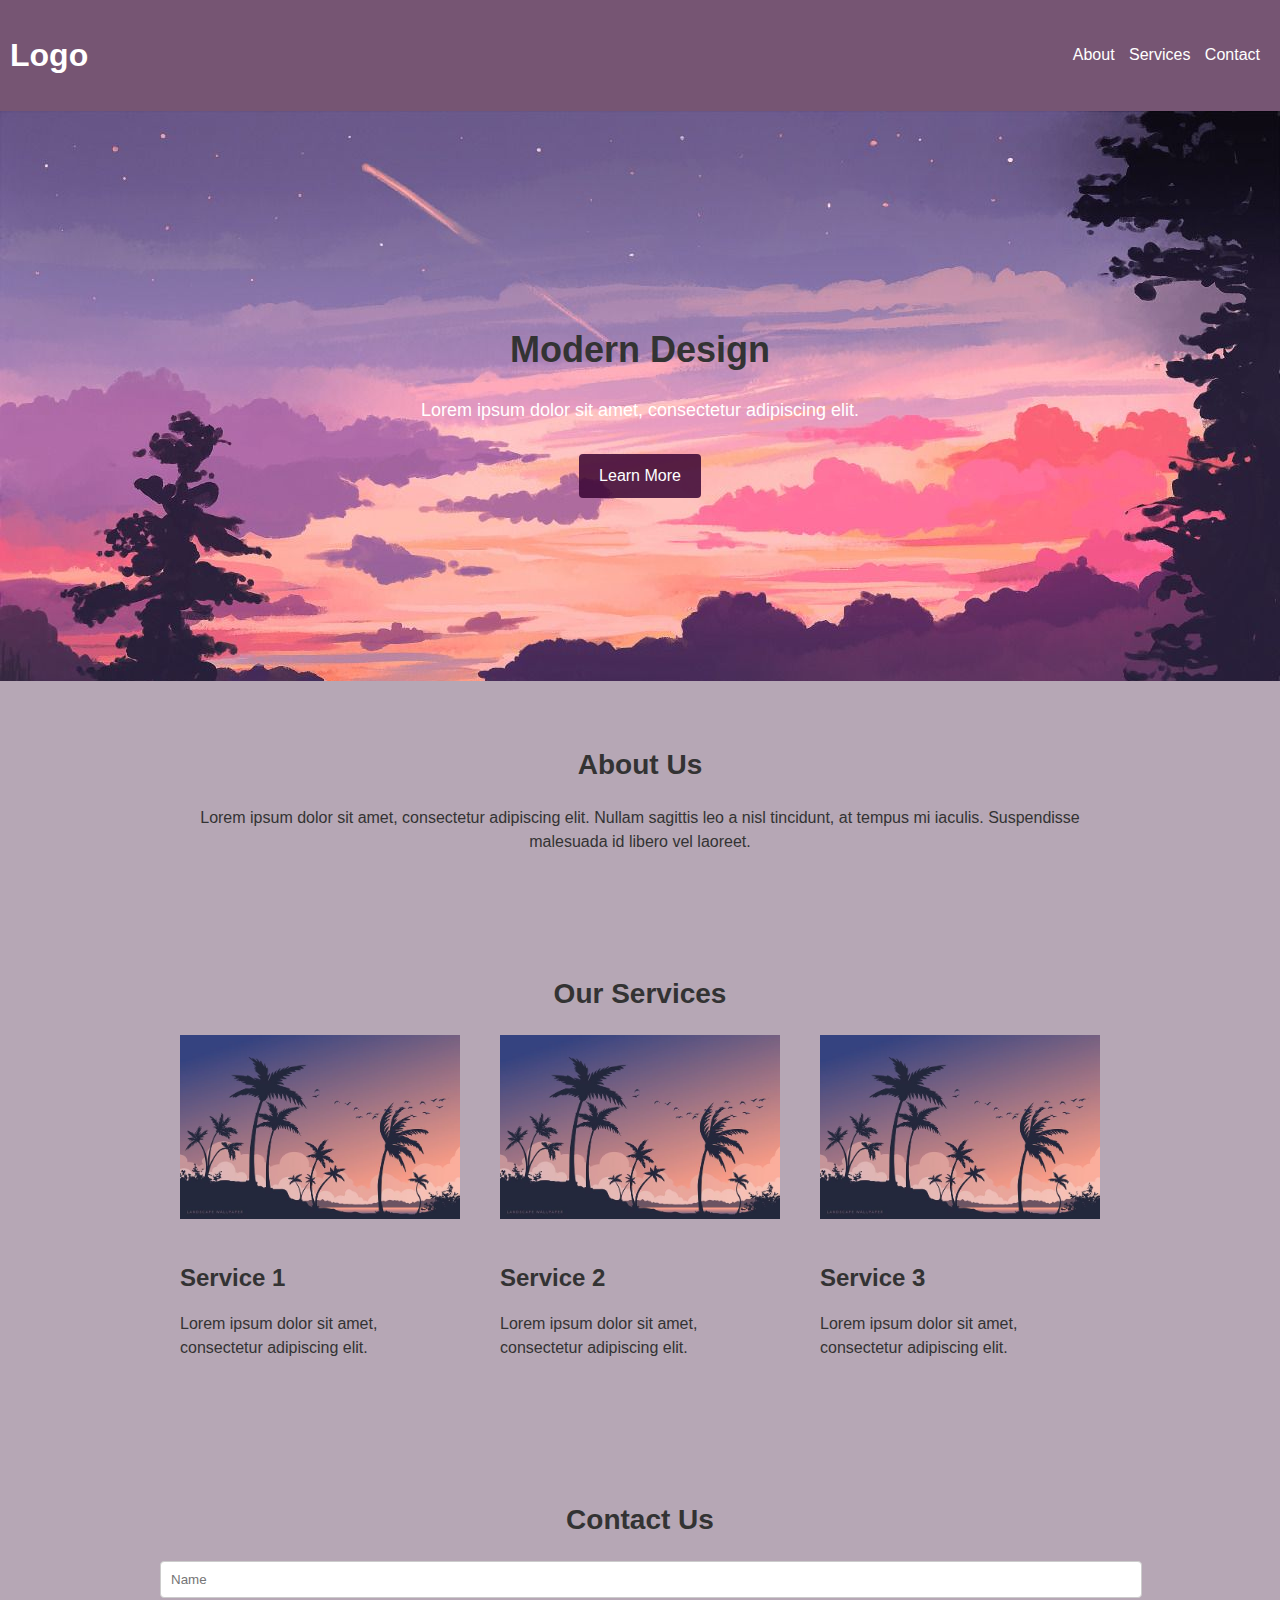
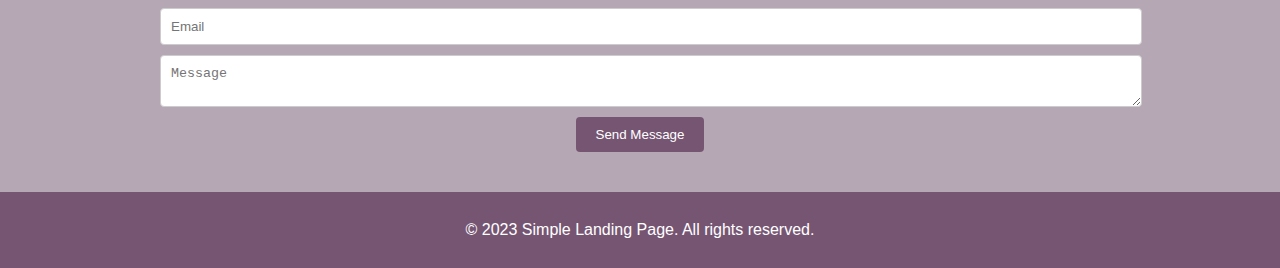
<file: landing/index.html>
<!DOCTYPE html>
<html lang="en">
<head>
  <meta charset="UTF-8">
  <meta name="viewport" content="width=device-width, initial-scale=1.0">
  <title>Landing Page</title>
  <link rel="stylesheet" href="styles.css">
</head>
<body>
  <header>
    <nav>
      <h1>Logo</h1>
      <ul>
        <li><a href="#about">About</a></li>
        <li><a href="#services">Services</a></li>
        <li><a href="#contact">Contact</a></li>
      </ul>
    </nav>
  </header>

  <section id="hero">
    <div class="hero-content">
      <h2>Modern Design</h2>
      <p>Lorem ipsum dolor sit amet, consectetur adipiscing elit.</p>
      <a href="#about" class="btn">Learn More</a>
    </div>
  </section>

  <section id="about">
    <div class="container">
      <h2>About Us</h2>
      <p>Lorem ipsum dolor sit amet, consectetur adipiscing elit. Nullam sagittis leo a nisl tincidunt, at tempus mi iaculis. Suspendisse malesuada id libero vel laoreet. </p>
    </div>
  </section>

  <section id="services">
    <div class="container">
      <h2>Our Services</h2>
      <ul>
        <li>
          <img src="1.jpeg" alt="Service 1">
          <h3>Service 1</h3>
          <p>Lorem ipsum dolor sit amet, consectetur adipiscing elit.</p>
        </li>
        <li>
          <img src="1.jpeg" alt="Service 2">
          <h3>Service 2</h3>
          <p>Lorem ipsum dolor sit amet, consectetur adipiscing elit.</p>
        </li>
        <li>
          <img src="1.jpeg" alt="Service 3">
          <h3>Service 3</h3>
          <p>Lorem ipsum dolor sit amet, consectetur adipiscing elit.</p>
        </li>
      </ul>
    </div>
  </section>

  <section id="contact">
    <div class="container">
      <h2>Contact Us</h2>
      <form id="contact-form">
        <input type="text" id="name" placeholder="Name">
        <input type="email" id="email" placeholder="Email">
        <textarea id="message" placeholder="Message"></textarea>
        <button type="submit">Send Message</button>
      </form>
    </div>
  </section>

  <footer>
    <p>&copy; 2023 Simple Landing Page. All rights reserved.</p>
  </footer>

  <script src="script.js"></script>
</body>
</html>
</file>
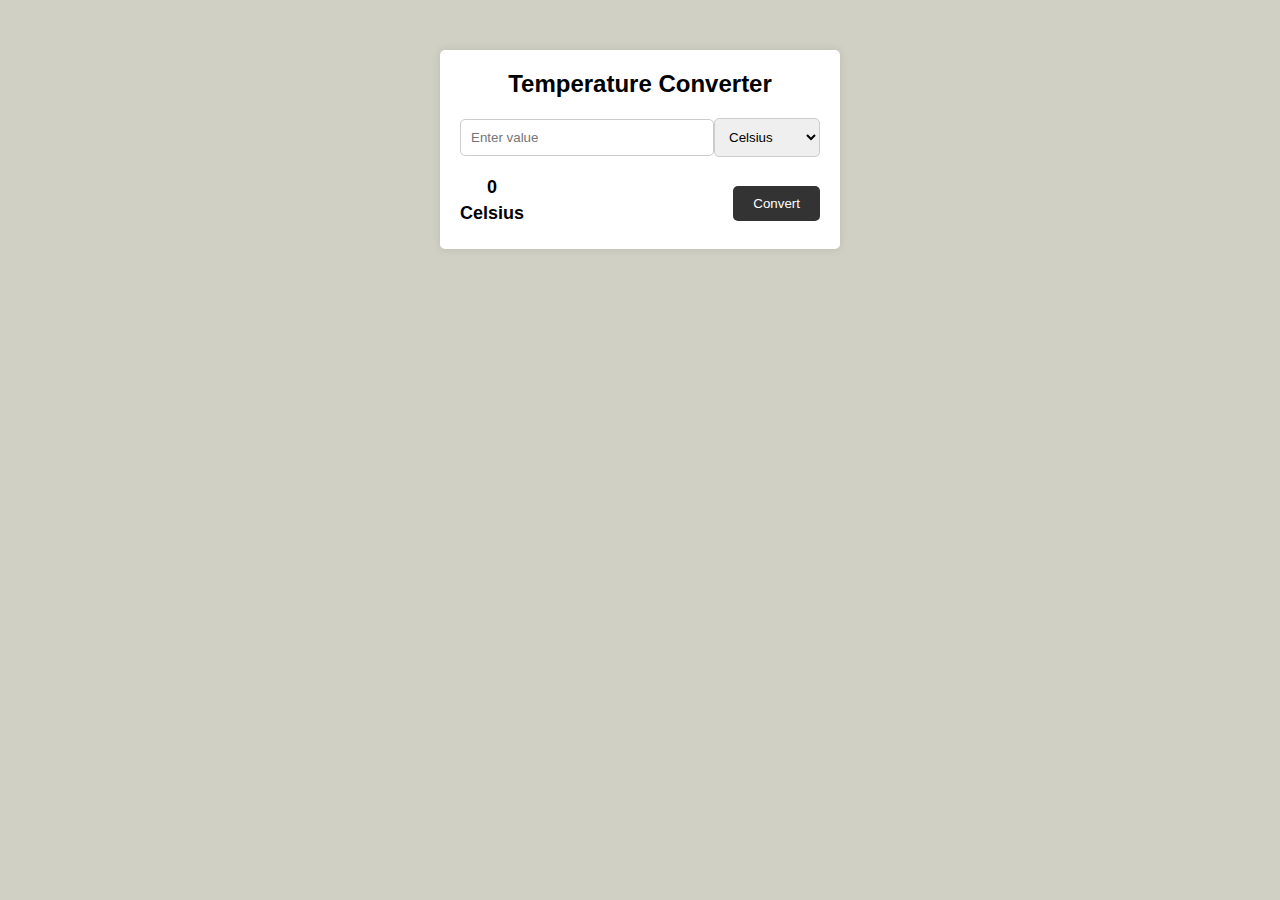
<file: temp convert/index.html>
<!DOCTYPE html>
<html lang="en">
<head>
    <meta charset="UTF-8">
    <meta name="viewport" content="width=device-width, initial-scale=1.0">
    <title>Temperature Converter</title>
    <link rel="stylesheet" href="style.css">
</head>
<body>
    <div class="container">
        <h1>Temperature Converter</h1>
        <div class="converter">
            <input type="number" id="inputValue" placeholder="Enter value">
            <div class="select">
                <select id="inputUnit">
                    <option value="celsius">Celsius</option>
                    <option value="fahrenheit">Fahrenheit</option>
                </select>
            </div>
        </div>
        <div class="result">
            <div class="output">
                <span id="outputValue">0</span>
                <span id="outputUnit">Celsius</span>
            </div>
            <button onclick="convertTemperature()">Convert</button>
        </div>
    </div>
    <script src="script.js"></script>
</body>
</html>
</file>
<file: landing/styles.css>
/* styles.css */

/* Global Styles */
body {
    font-family: Arial, sans-serif;
    margin: 0;
    padding: 0;
    line-height: 1.5;
    background-color: #380d355d;
    color: #333333;
  }
  
  .container {
    max-width: 960px;
    margin: 0 auto;
    padding: 0 20px;
  }
  
  /* Header Styles */
  header {
    background-color: #38053481;
    color: #fff;
    padding: 10px;
  }
  
  nav {
    display: flex;
    justify-content: space-between;
    align-items: center;
  }
  
  nav ul {
    list-style-type: none;
    margin: 0;
    padding: 0;
  }
  
  nav ul li {
    display: inline-block;
    margin-right: 10px;
  }
  
  nav ul li a {
    text-decoration: none;
    color: #fff;
  }
  
  /* Hero Section Styles */
  #hero {
    background-image: url('star plasma.jpeg');
    background-size: cover;
    height: 490px;
    display: flex;
    align-items: center;
    justify-content: center;
  }
  
  .hero-content {
    text-align: center;
  }
  
  .hero-content h2 {
    font-size: 36px;
    color: #333;
    margin-bottom: 20px;
  }
  
  .hero-content p {
    font-size: 18px;
    color: #fff;
    margin-bottom: 30px;
  }
  
  .btn {
    display: inline-block;
    padding: 10px 20px;
    background-color:#380534d9;
    color: #fff;
    text-decoration: none;
    border-radius: 4px;
  }
  
  /* Sections Styles */
  section {
    padding: 40px 0;
    text-align: center;
  }
  
  section h2 {
    font-size: 28px;
    margin-bottom: 20px;
  }
  
  section ul {
    list-style-type: none;
    padding: 0;
    display: flex;
    justify-content: center;
  }
  
  section ul li {
    margin: 0 20px;
    max-width: 300px;
    text-align: left;
  }
  
  section ul li img {
    width: 100%;
    max-height: 200px;
    object-fit: cover;
    margin-bottom: 10px;
  }
  
  section ul li h3 {
    font-size: 24px;
    margin-bottom: 10px;
  }
  
  section ul li p {
    font-size: 16px;
    margin-bottom: 20px;
  }
  
  /* Form Styles */
  form input,
  form textarea {
    display: block;
    width: 100%;
    padding: 10px;
    margin-bottom: 10px;
    border-radius: 4px;
    border: 1px solid #ccc;
  }
  
  form button {
    background-color: #38053481;
    color: #fff;
    border: none;
    padding: 10px 20px;
    border-radius: 4px;
    cursor: pointer;
  }
  
  /* Footer Styles */
  footer {
    background-color: #38053481;
    color: #fff;
    padding: 10px;
    text-align: center;
  }
</file>
<file: temp convert/style.css>
* {
    box-sizing: border-box;
    margin: 0;
    padding: 0;
}

body {
    font-family: Arial, sans-serif;
    background-color: #d0d1c4;
}

.container {
    max-width: 400px;
    margin: 50px auto;
    padding: 20px;
    background-color: #ffffff;
    border-radius: 5px;
    box-shadow: 0 0 10px rgba(0, 0, 0, 0.1);
}

h1 {
    text-align: center;
    font-size: 24px;
    margin-bottom: 20px;
}

.converter {
    display: flex;
    justify-content: space-between;
    align-items: center;
    margin-bottom: 20px;
}

.converter input {
    flex-grow: 1;
    padding: 10px;
    border: 1px solid #ccc;
    border-radius: 5px;
}

.select select {
    padding: 10px;
    border: 1px solid #ccc;
    border-radius: 5px;
}

.result {
    display: flex;
    justify-content: space-between;
    align-items: center;
}

.output {
    text-align: center;
}

.output span {
    display: block;
    font-size: 18px;
    font-weight: bold;
    margin-bottom: 5px;
}

button {
    padding: 10px 20px;
    background-color: #333;
    color: #fff;
    border: none;
    border-radius: 5px;
    cursor: pointer;
}

button:hover {
    background-color: #666;
}
</file>
